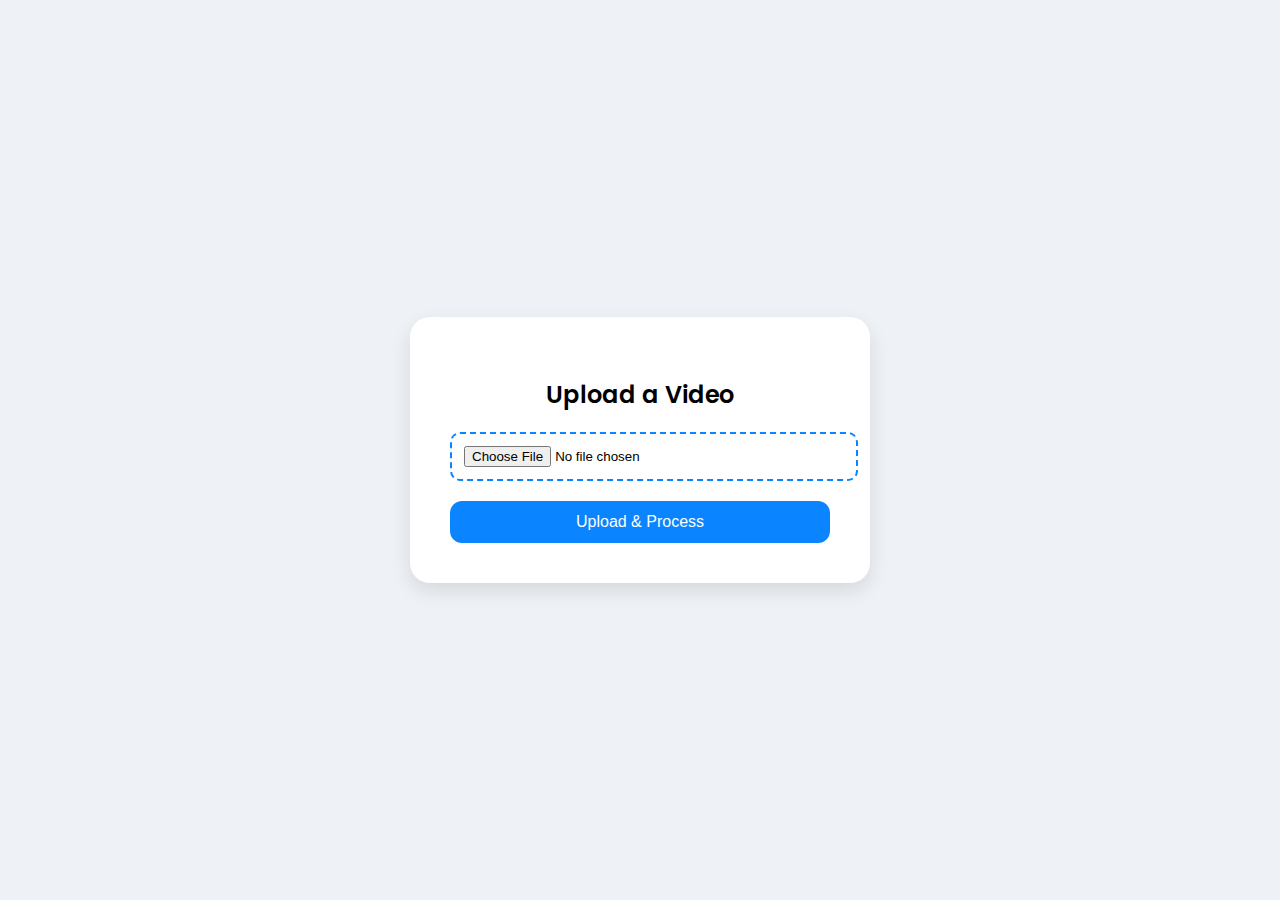
<file: templates/index.html>
<!DOCTYPE html>
<html>
<head>
    <title>Upload Video</title>

    <link href="https://fonts.googleapis.com/css2?family=Poppins:wght@300;400;600&display=swap" rel="stylesheet">

    <style>
        body {
            font-family: "Poppins", sans-serif;
            background: #eef1f5;
            display: flex;
            justify-content: center;
            align-items: center;
            height: 100vh;
            margin: 0;
        }

        .upload-box {
            background: white;
            padding: 40px;
            border-radius: 20px;
            box-shadow: 0 8px 20px rgba(0,0,0,0.1);
            text-align: center;
            width: 380px;
        }

        h2 {
            margin-bottom: 20px;
            font-weight: 600;
        }

        input[type="file"] {
            padding: 12px;
            border: 2px dashed #0a84ff;
            width: 100%;
            border-radius: 10px;
            margin-bottom: 20px;
            cursor: pointer;
        }

        button {
            background: #0a84ff;
            color: white;
            padding: 12px 20px;
            font-size: 16px;
            border: none;
            border-radius: 12px;
            cursor: pointer;
            width: 100%;
            transition: 0.3s;
        }

        button:hover {
            background: #006edc;
        }
    </style>

</head>

<body>

<div class="upload-box">
    <h2>Upload a Video</h2>

    <form action="/upload" method="POST" enctype="multipart/form-data">
        <input type="file" name="video" accept="video/*" required>
        <button type="submit">Upload & Process</button>
    </form>
</div>

</body>
</html>
</file>
